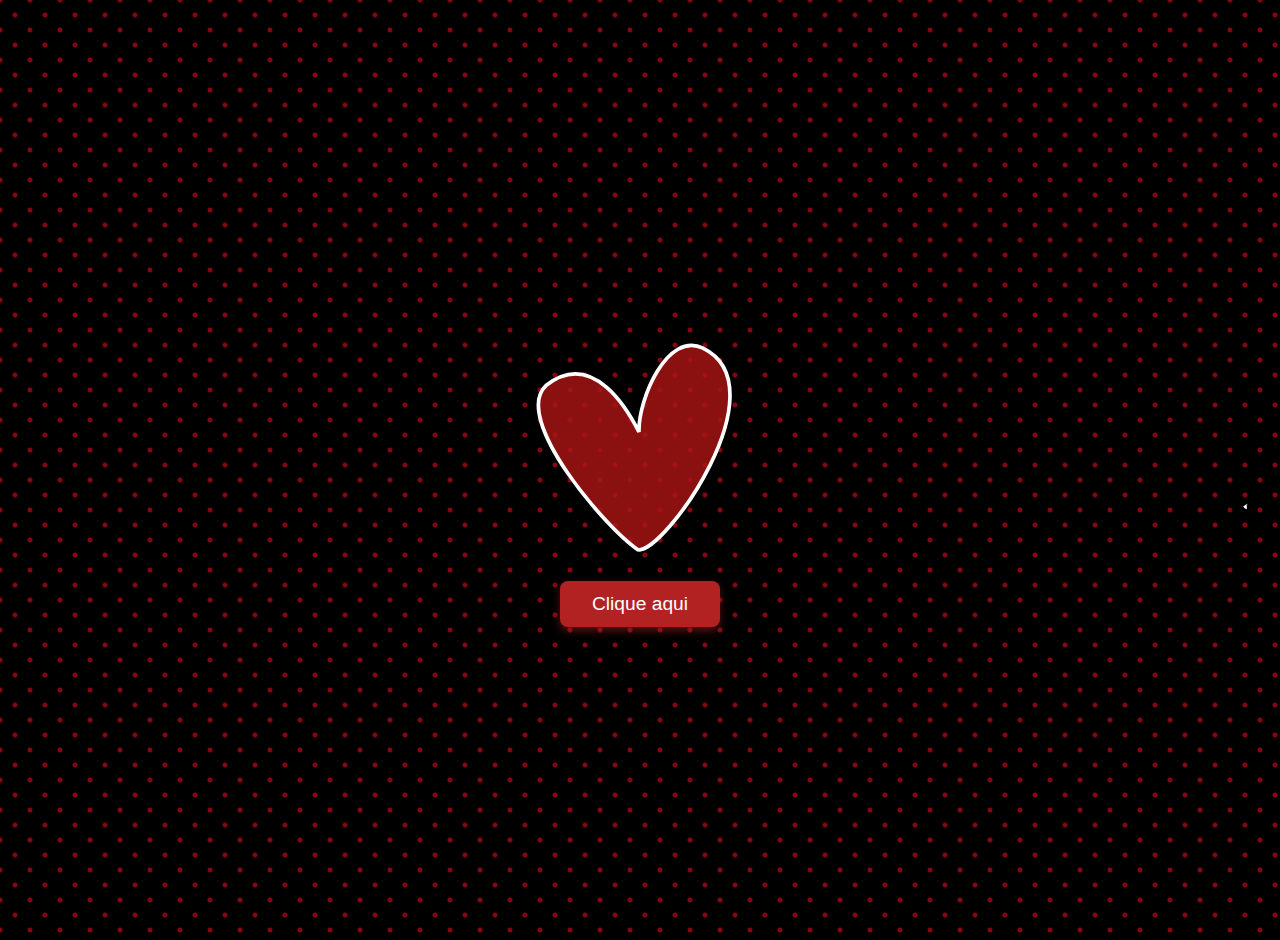
<file: index.html>
<!DOCTYPE html>
<html lang="pt-BR">
<head>
  <meta charset="UTF-8" />
  <meta name="viewport" content="width=device-width, initial-scale=1" />
  <title>Presente de dia dos namorados</title>
  <style>
    body {
      background-color: #000;
      color: #ba9872;
      font-family: 'Sofia', cursive, sans-serif;
      display: flex;
      flex-direction: column;
      justify-content: center;
      align-items: center;
      height: 100vh;
      margin: 0;
      text-align: center;
      padding: 20px;
      background-image: radial-gradient(#e60b1d94 2px, transparent 3px),
                        radial-gradient(#e60b1d94 2px, transparent 3px);
      background-position: 0 0, 15px 15px;
      background-size: 30px 30px;
    }
  
    button {
      background-color: #b22222;
      border: none;
      color: #fff;
      padding: 0.75rem 2rem;
      font-size: 1.2rem;
      border-radius: 0.5rem;
      cursor: pointer;
      transition: background-color 0.3s ease;
      box-shadow: 0 4px 8px rgba(178, 34, 34, 0.5);
    }
    button:hover {
      background-color: #ff4040;
      box-shadow: 0 6px 12px rgba(255, 64, 64, 0.7);
    }
    svg {
  overflow: visible;
}
svg path#line {
  fill: none;
  stroke: #ffffff;
  stroke-width: 2;
  stroke-linecap: butt;
  stroke-linejoin: round;
  stroke-miterlimit: 4;
  stroke-dasharray:none;
  stroke-opacity: 1;
  stroke-dasharray: 1;
  stroke-dashoffset: 1;
  animation: dash 4s linear infinite;
}
svg path#heart {
  transform-origin: 50% 50%;
  animation: blink 4s linear infinite;
}

@keyframes dash {
  0% {
    stroke-dashoffset: 1;
  }
  80% {
    stroke-dashoffset: 0;
  }
  100% {
    stroke-dashoffset: 0;
  }
}

@keyframes blink {
  0% {
    opacity: 0;
    transform: scale(0);
  }
  60% {
    opacity: 0;
    transform: scale(0);
  }
  70% {
    opacity: 1;
    transform: scale(1.2);
  }
  75% {
    opacity: 1;
    transform: scale(1.0);
  }
  80% {
    opacity: 1;
    transform: scale(1.2);
  }
  85% {
    opacity: 1;
    transform: scale(1.0);
  }
  100% {
    opacity: 0;
    transform: scale(1.0);
  }
}
  </style>
</head>
<body>
  <svg xmlns="http://www.w3.org/2000/svg" id="svg5" version="1.1" viewBox="0 0 502.98 108.61">
  <path id="heart" d="M213.35 29.43c19.41-15.19 33.68 10.86 37.73 18.82-.28-13.61 11.64-40.98 25.94-34.01 32.3 15.74-15.88 83.8-26.4 81.76-13.24-9-51.35-53.3-37.27-66.57Z" style="fill:#a81515d3;stroke:#ffffff;stroke-width:1.5;stroke-linecap:butt;stroke-linejoin:miter;stroke-miterlimit:4;stroke-dasharray:none;stroke-opacity:1"/>
  <path  pathLength="1" id="line" d="M5.32 78.13c.96-.01 5-8.5 5.54-8.54.58-.05 6.1 8.51 7.1 8.51 3.66 0 9.29.06 10.71.05 2.53-.01 4.82-72.88 4.82-72.88l4.76 97.28 3.97-24.45 20.45-.22C64 77.86 77.1 63.66 78.36 63.8c1.31.15 6.68 14.08 7.94 14.07 2.3-.03 33.32.04 35.76.02.96 0 5-8.5 5.53-8.53.59-.05 6.1 8.51 7.1 8.5 3.66 0 9.3.07 10.72.06 2.53-.02 4.81-72.89 4.81-72.89l4.77 97.28 3.97-24.44s83.34-3.33 74.69 7.67c-8.65 11-45.3-42.94-31.65-53.58 25.6-19.96 49.96 36.94 40.26 36.5-12.2-.53 1.8-62.32 23.41-51.7 32.24 15.86-17.56 84.92-26.4 81.77-5.73-2.05-.68-21.68 31.4-26.58 26.65-6.42 29.5 2.35 52.62 7.11 2.53-.02 4.82-72.89 4.82-72.89l4.76 97.28 3.97-24.44 20.45-.22c1.31-.02 14.41-14.22 15.68-14.07 1.32.15 6.7 14.08 7.95 14.07 2.29-.03 33.32.04 35.76.02.95 0 5-8.5 5.53-8.54.58-.04 6.1 8.52 7.1 8.52 3.66 0 9.3.06 10.72.05 2.53-.02 4.81-72.89 4.81-72.89l4.77 97.28 3.97-24.44 20.45-.23c1.31-.01 14.4-14.22 15.68-14.07 1.32.16 6.69 14.09 7.94 14.07" />
</svg>

  <button onclick="goToEnvelope()">Clique aqui</button>

  <script>
    function goToEnvelope() {
      window.location.href = 'card.html'; 
    }
  </script>
</body>
</html>
</file>
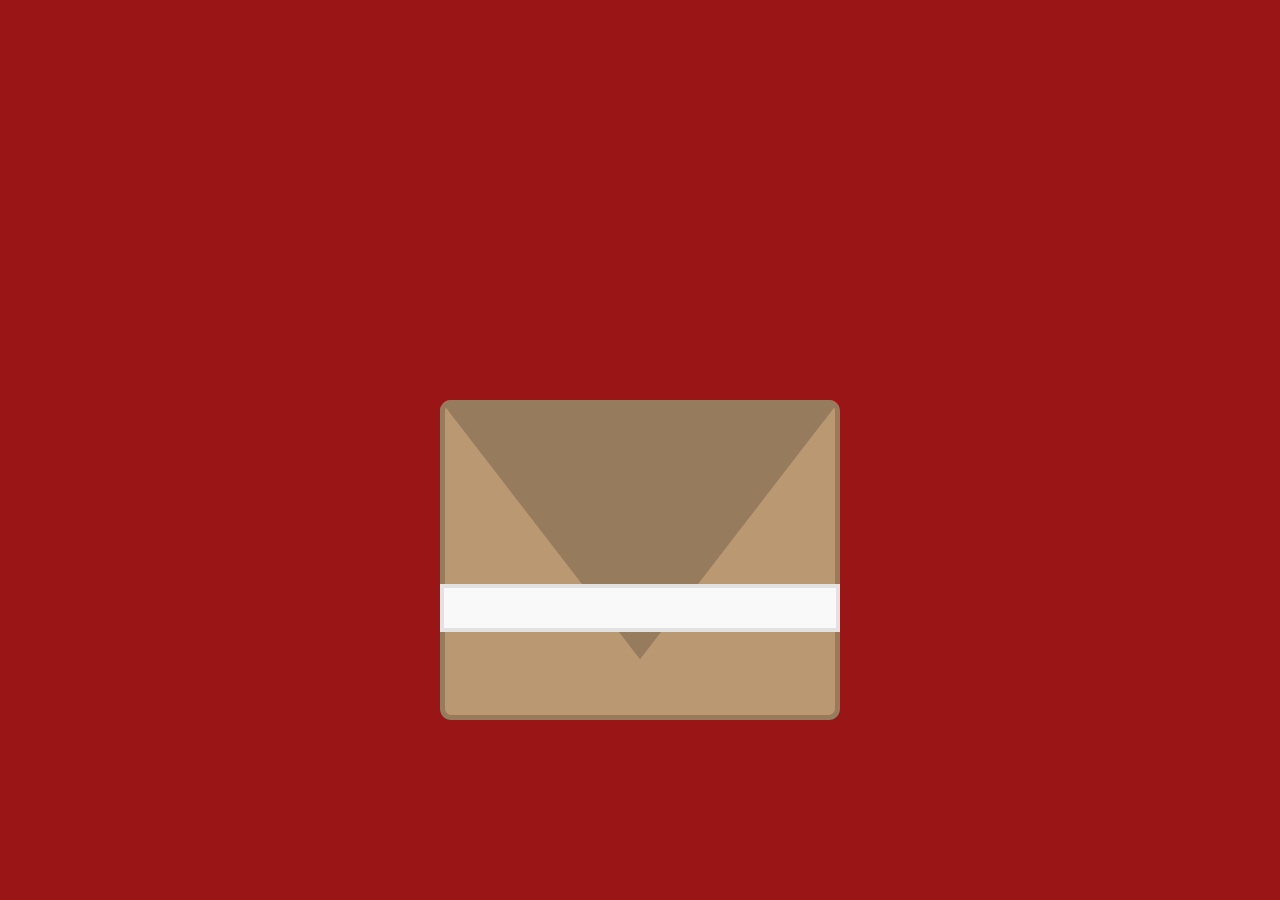
<file: Card.html>
<!DOCTYPE html>
<html lang="pt-BR">
<head>
  <meta charset="UTF-8" />
  <meta name="viewport" content="width=device-width, initial-scale=1.0"/>
  <title>Envelope do Amor</title>

  <link href="https://fonts.googleapis.com/css2?family=Sofia&display=swap" rel="stylesheet">


  <link rel="stylesheet" href="styles/style.css"/>

  <script src="https://cdnjs.cloudflare.com/ajax/libs/gsap/3.12.2/gsap.min.js"></script>
</head>

<body class="scissors">
  <div class="envelop">
    <div class="envelop__front-paper"></div>
    <div class="envelop__back-paper"></div>
    <div class="envelop__up-paper js-up-paper"></div>
    <div class="envelop__sticker js-sticker"></div>
    <div class="envelop__false-sticker"></div>
    <div class="envelop__content js-envelop-content">
      <div class="love-notes">
        <div class="note js-note">
          <div class="note__text">
            <p>Ol� meu amor, Feliz dia dos anamorados para a gente!!! </p>
          </div>
        </div>
        <div class="note js-note">
          <div class="note__text">
            <p>Que venha muitos outro dias dos namorados pela frente, quero que voc� saiba que voc� � o amor da minha vida e meu amor por voc� � maior que ontem e menor que amanh�</p>
          </div>
        </div>
        <div class="note js-note">
          <div class="note__text">
            <p>Voc� � a melhor coisa que me aconteceu, obrigado por me escolher todos os dias.</p>
            <p>Te amo muito! &hearts;</p>
          </div>
        </div>
      </div>
    </div>
  </div>

  <!-- Script principal -->
  <script src="js/script.js"></script>
</body>
</html>
</file>
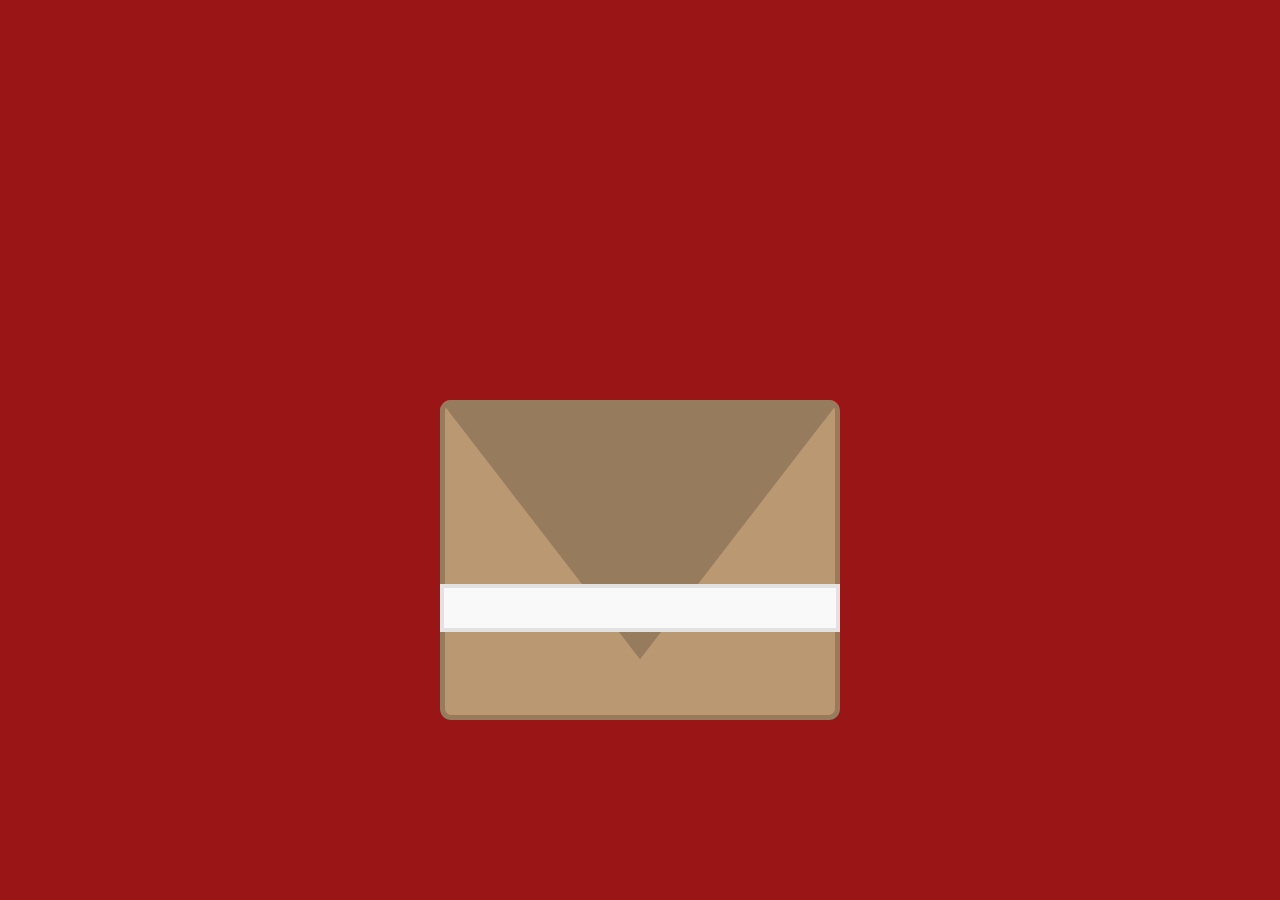
<file: card.html>
<!DOCTYPE html>
<html lang="pt-BR">
<head>
  <meta charset="UTF-8" />
  <meta name="viewport" content="width=device-width, initial-scale=1.0"/>
  <title>Envelope do Amor</title>

  <link href="https://fonts.googleapis.com/css2?family=Sofia&display=swap" rel="stylesheet">


  <link rel="stylesheet" href="styles/style.css"/>

  <script src="https://cdnjs.cloudflare.com/ajax/libs/gsap/3.12.2/gsap.min.js"></script>
</head>

<body class="scissors">
  <div class="envelop">
    <div class="envelop__front-paper"></div>
    <div class="envelop__back-paper"></div>
    <div class="envelop__up-paper js-up-paper"></div>
    <div class="envelop__sticker js-sticker"></div>
    <div class="envelop__false-sticker"></div>
    <div class="envelop__content js-envelop-content">
      <div class="love-notes">
        <div class="note js-note">
          <div class="note__text">
            <p>Ol� meu amor, Feliz dia dos anamorados para a gente!!! </p>
          </div>
        </div>
        <div class="note js-note">
          <div class="note__text">
            <p>Que venha muitos outro dias dos namorados pela frente, quero que voc� saiba que voc� � o amor da minha vida e meu amor por voc� � maior que ontem e menor que amanh�</p>
          </div>
        </div>
        <div class="note js-note">
          <div class="note__text">
            <p>Voc� � a melhor coisa que me aconteceu, obrigado por me escolher todos os dias.</p>
            <p>Te amo muito! &hearts;</p>
          </div>
        </div>
      </div>
    </div>
  </div>

  <!-- Script principal -->
  <script src="js/script.js"></script>
</body>
</html>
</file>
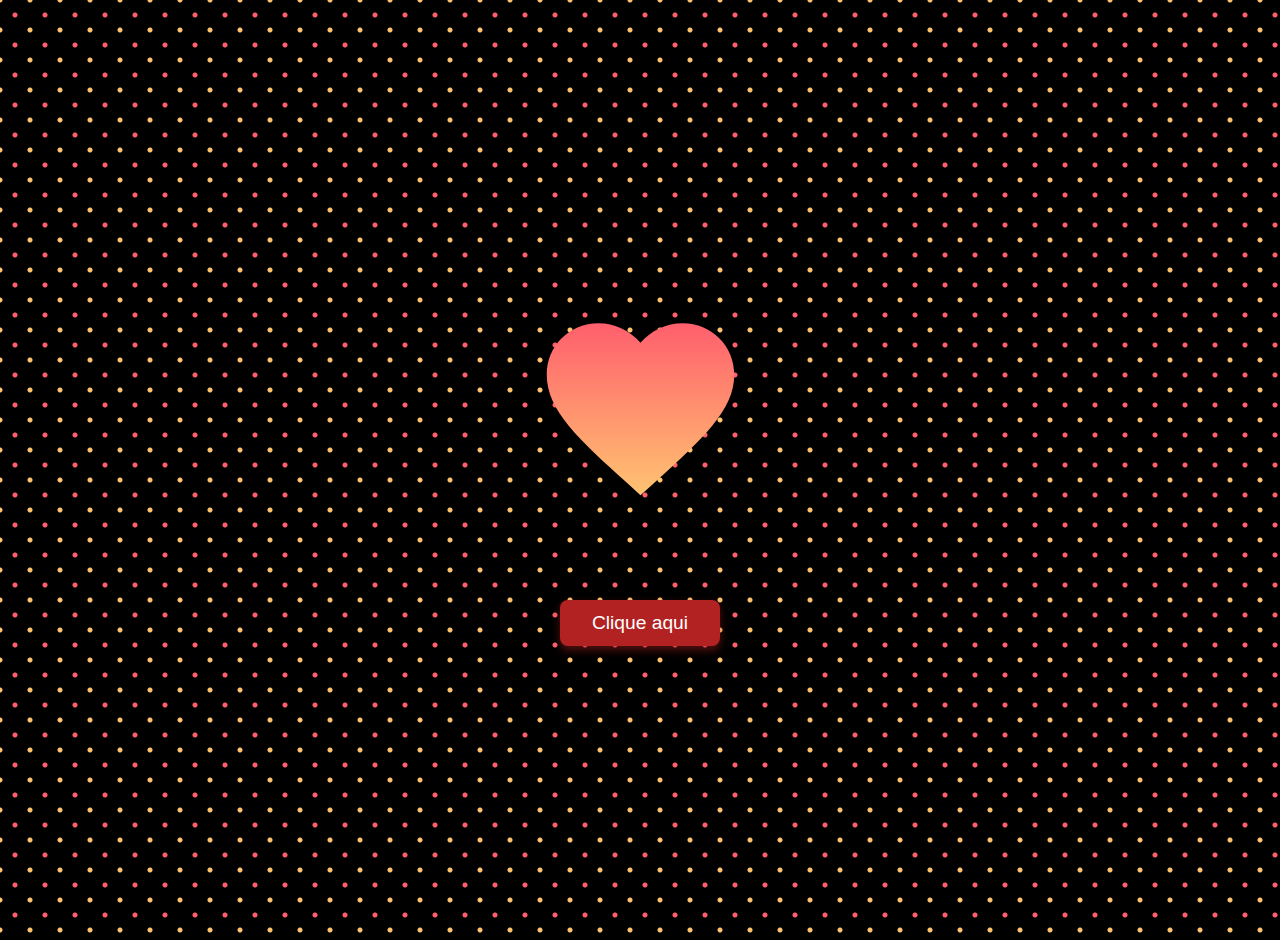
<file: Home.html>
<!DOCTYPE html>
<html lang="pt-BR">
<head>
  <meta charset="UTF-8" />
  <meta name="viewport" content="width=device-width, initial-scale=1" />
  <title>Presente de dia dos namorados</title>
  <style>
    body {
      background-color: #000;
      color: #ba9872;
      font-family: 'Sofia', cursive, sans-serif;
      display: flex;
      flex-direction: column;
      justify-content: center;
      align-items: center;
      height: 100vh;
      margin: 0;
      text-align: center;
      padding: 20px;
      background-image: radial-gradient(#ff5f6d 2px, transparent 3px),
                        radial-gradient(#ffc371 2px, transparent 3px);
      background-position: 0 0, 15px 15px;
      background-size: 30px 30px;
    }
    svg {
      margin-bottom: 5rem;
      animation: pulse 2s infinite;
      cursor: pointer;
    }
    @keyframes pulse {
      0%, 100% { transform: scale(1); }
      50% { transform: scale(1.1); }
    }
    button {
      background-color: #b22222;
      border: none;
      color: #fff;
      padding: 0.75rem 2rem;
      font-size: 1.2rem;
      border-radius: 0.5rem;
      cursor: pointer;
      transition: background-color 0.3s ease;
      box-shadow: 0 4px 8px rgba(178, 34, 34, 0.5);
    }
    button:hover {
      background-color: #ff4040;
      box-shadow: 0 6px 12px rgba(255, 64, 64, 0.7);
    }
  </style>
</head>
<body>
  <svg viewBox="0 0 24 24" width="225" height="225" xmlns="http://www.w3.org/2000/svg" aria-label="Cora��o" role="img">
    <defs>
      <linearGradient id="redGradient" x1="0%" y1="0%" x2="0%" y2="100%">
        <stop offset="0%" stop-color="#ff5f6d"/>
        <stop offset="100%" stop-color="#ffc371"/>
      </linearGradient>
    </defs>
    <path fill="url(#redGradient)" d="M12 21.35l-1.45-1.32C5.4 15.36 2 12.28 2 8.5 2 5.42 
      4.42 3 7.5 3c1.74 0 3.41 0.81 4.5 2.09C13.09 3.81 14.76 3 16.5 3 
      19.58 3 22 5.42 22 8.5c0 3.78-3.4 6.86-8.55 11.54L12 21.35z"/>
  </svg>

  <button onclick="goToEnvelope()">Clique aqui</button>

  <script>
    function goToEnvelope() {
      window.location.href = 'index.html'; 
    }
  </script>
</body>
</html>
</file>
<file: styles/style.css>
* {
  padding: 0;
  margin: 0;
  box-sizing: border-box;
}

html,
body {
  height: 100%;
}

body {
  width: 100%;
  background-color: #9a1616;
  font-size: 20px;
  display: flex;
  justify-content: center;
  align-items: center;
}
@media (max-height: 500px) {
  body {
    margin: 25% 0 25% 0;
  }
}

.envelop {
  width: 15rem;
  height: 10rem;
  position: absolute;
  left: 0;
  right: 0;
  margin: auto;
}
@media (min-width: 400px) and (max-width: 600px) {
  .envelop {
    width: 20rem;
    height: 15rem;
  }
}
@media (min-width: 600px) {
  .envelop {
    width: 25rem;
    height: 20rem;
  }
}
@media (min-width: 600px) and (min-height: 600px) {
  .envelop {
    bottom: 20%;
  }
}
.envelop__front-paper {
  width: 100%;
  height: 100%;
  bottom: 0;
  left: 0;
  position: absolute;
  border-radius: 0.7rem;
  border: 0.35rem solid #967b5c;
  background-color: #ba9872;
  clip-path: polygon(100% 0%, 50% 70%, 0% 0%, 0% 100%, 100% 100%);
  z-index: 300;
}
.envelop__back-paper {
  width: 100%;
  height: 100%;
  bottom: 0;
  left: 0;
  position: absolute;
  border-radius: 0.7rem;
  background-color: #967b5c;
  clip-path: polygon(0% 0%, 100% 0%, 90% 100%, 0% 90%);
  z-index: 100;
}
.envelop__up-paper {
  width: 100%;
  height: 100%;
  bottom: 0;
  left: 0;
  position: relative;
  border-radius: 0.7rem;
  background-color: #967b5c;
  z-index: 400;
  clip-path: polygon(0% 0%, 100% 0%, 50% 81%);
}
.envelop__sticker {
  width: 100%;
  height: 20%;
  position: absolute;
  margin: auto;
  top: 30%;
  left: 0;
  bottom: 0;
  right: 0;
  z-index: 400;
  background-image: url("https://www.freepnglogos.com/uploads/heart-png/emoji-heart-33.png");
  background-color: #f9f9f9;
  border: 0.3rem solid #e2e2e2;
  background-size: 2rem;
  background-position: center;
}
@media (max-width: 400px) {
  .envelop__sticker {
    background-size: 1.2rem;
  }
}
@media (min-width: 600px) {
  .envelop__sticker {
    height: 15%;
  }
}
.envelop__false-sticker {
  width: 20%;
  height: 20%;
  position: absolute;
  margin: auto;
  top: 30%;
  left: 80%;
  bottom: 0;
  right: 0;
  z-index: 300;
  background-image: url("https://www.freepnglogos.com/uploads/heart-png/emoji-heart-33.png");
  background-color: #f9f9f9;
  border: 0.3rem solid #e2e2e2;
  background-size: 2rem;
  background-position: center;
}
@media (max-width: 400px) {
  .envelop__false-sticker {
    background-size: 1.2rem;
  }
}
@media (min-width: 600px) {
  .envelop__false-sticker {
    height: 15%;
  }
}
.envelop__content {
  width: 100%;
  height: 100%;
  bottom: 0;
  left: 0;
  position: absolute;
  z-index: 200;
}

.love-notes {
  width: 100%;
  height: 100%;
  display: flex;
  flex-direction: column;
  align-items: center;
}

.note {
  width: 95%;
  height: 30%;
  background-color: #f9f9f9;
  position: absolute;
  overflow: hidden;
  transition: height 0.5s, opacity 0.25s;
  box-shadow: 0px 0px 5px 0px rgba(0, 0, 0, 0.75);
}
.note:nth-child(1) {
  bottom: 60%;
}
.note:nth-child(2) {
  bottom: 40%;
}
.note:nth-child(3) {
  bottom: 20%;
}
.note:hover {
  cursor: pointer;
  height: 45%;
}
.note__text {
  font-family: "Pacifico";
  padding: 1rem;
}
.note__text p {
  font-size: 0.9rem;
  margin-bottom: 1rem;
  text-align: center;
}
@media (min-width: 300px) and (max-width: 600px) {
  .note__text p {
    font-size: 1.025rem;
  }
}
@media (min-width: 600px) {
  .note__text p {
    font-size: 1.15rem;
  }
}

.scissors {
  cursor: url("https://i.postimg.cc/GtLCdKxR/sisors.png"), pointer;
}
.scissors:active {
  cursor: url("https://i.postimg.cc/GtXQ7WPZ/pngwing-com.png"), pointer;
}

.cursor {
  cursor: pointer;
}



/*# sourceMappingURL=style.css.map */
</file>
